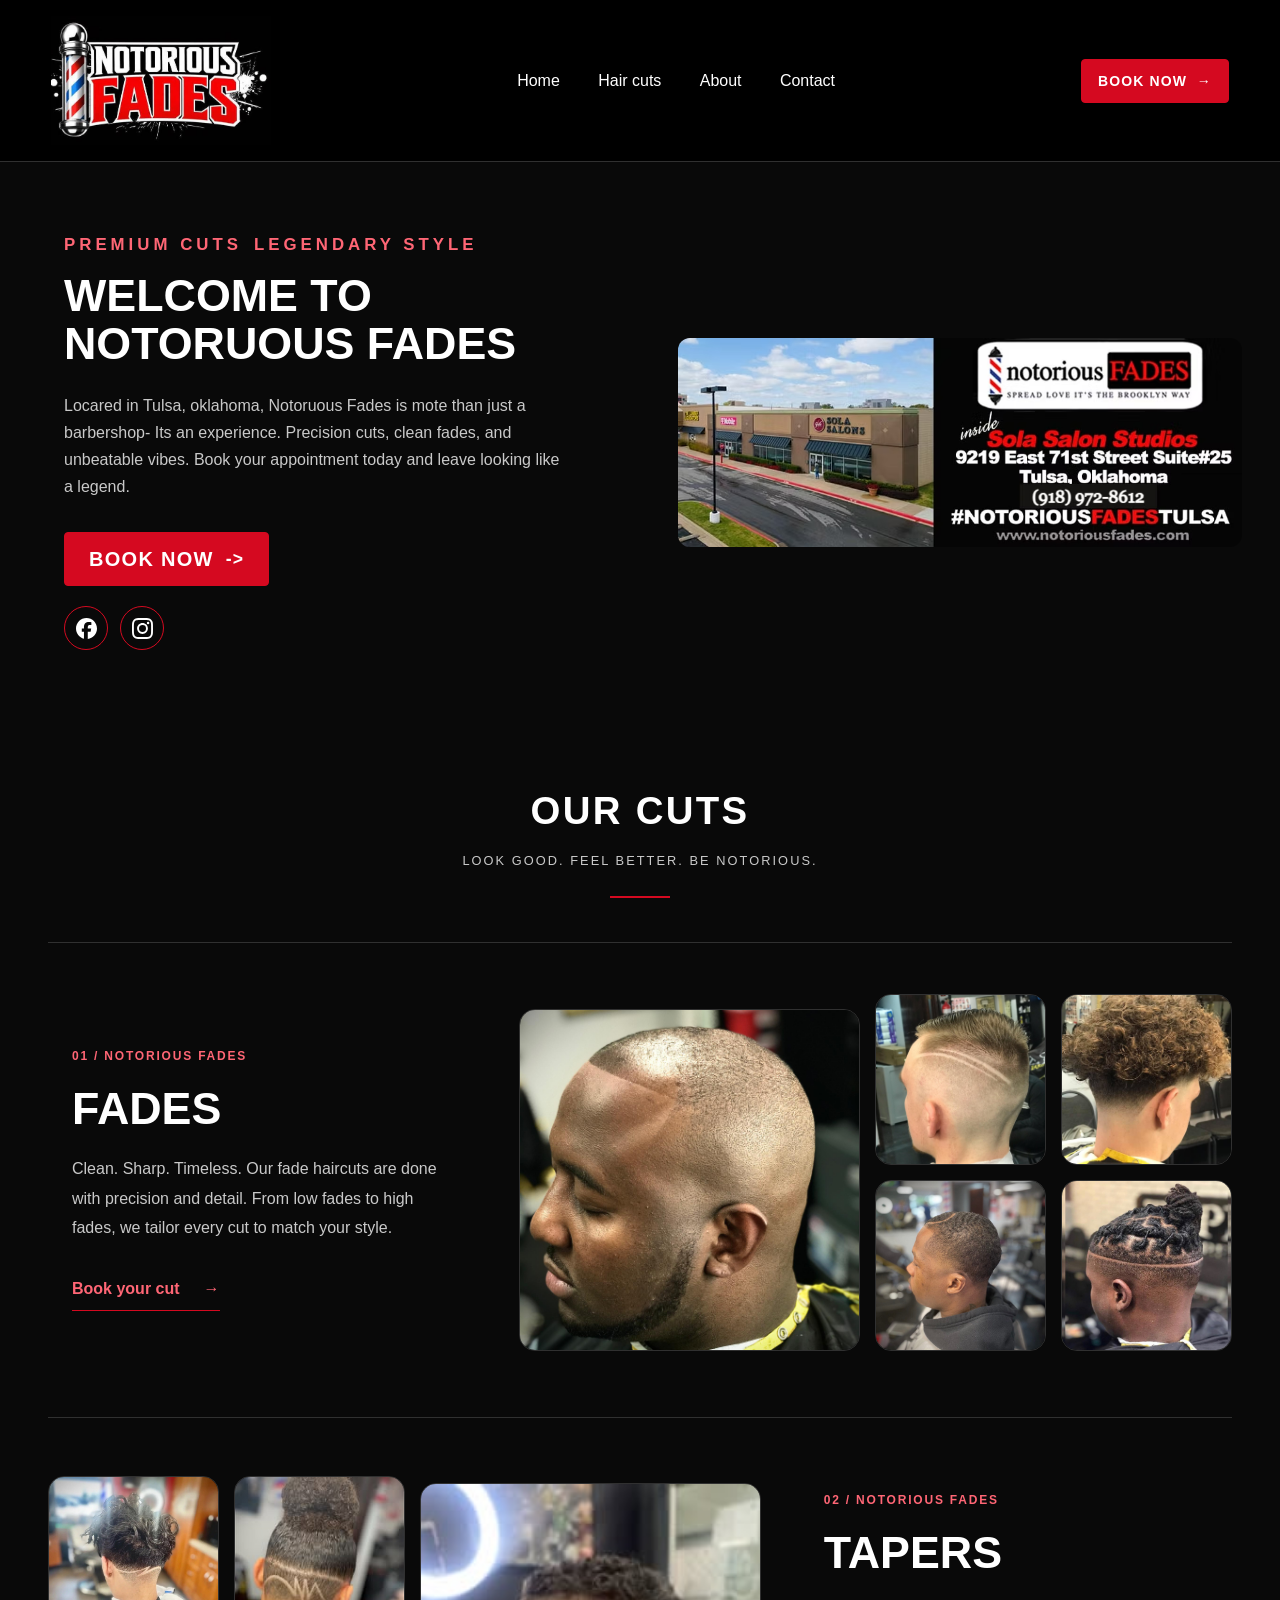
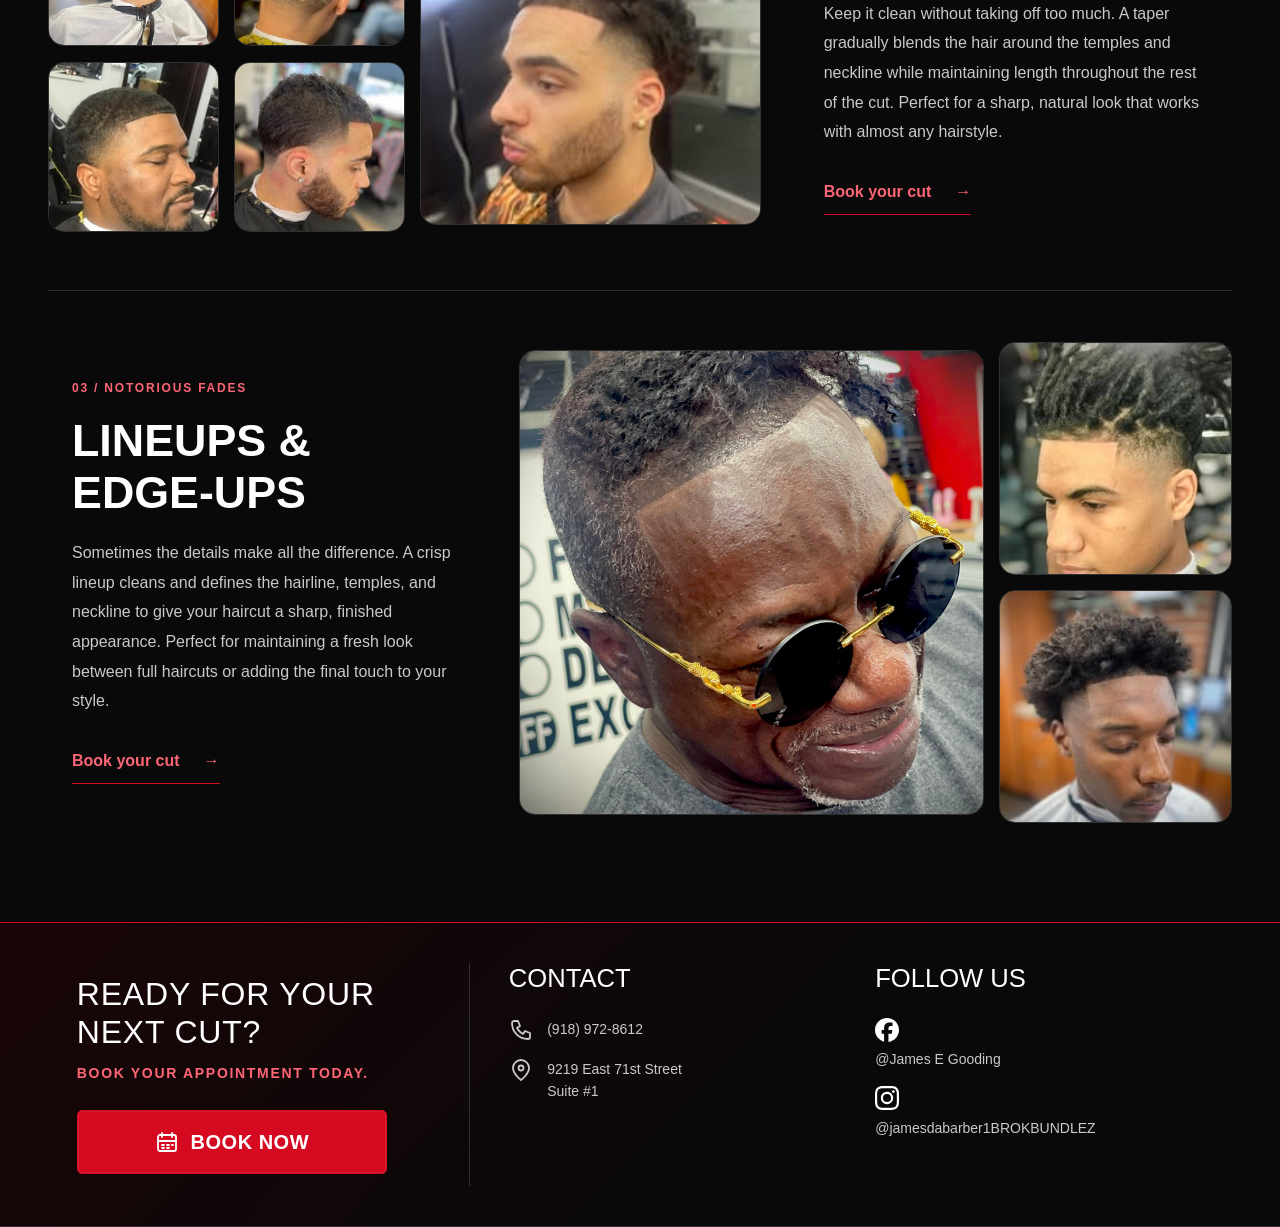
<file: index.html>
<!DOCTYPE html>
<html lang="en">
<head>
    <meta charset="UTF-8">
    <meta name="viewport" content="width=device-width, initial-scale=1.0">
    <title>Document</title>
    <link rel="stylesheet" href="style.css">
</head>
<body>
    <section class="heading" id="home">
        <div class="top-heading">
            <div class="nav-bar" style="grid-area: nav;"> 
                <nav>
                        <ul class="sidebar">
                            <li onclick=hideSidebar()><a href="#home"><svg xmlns="http://www.w3.org/2000/svg" height="26px" viewBox="0 -960 960 960" width="26px" fill="#e3e3e3"><path d="m256-200-56-56 224-224-224-224 56-56 224 224 224-224 56 56-224 224 224 224-56 56-224-224-224 224Z"/></svg></a></li>
                            <li><a href="#home">Home</a></li>
                            <li><a href="#cuts">Hair cuts</a></li>
                            <li><a href="#about">About</a></li>
                            <li><a href="#contact">Contact</a></li>
                        </ul>
                    <ul>
                        <li class="menu-button" onclick=showSidebar()><a href="#"><svg xmlns="http://www.w3.org/2000/svg" height="26px" viewBox="0 -960 960 960" width="26px" fill="#e3e3e3"><path d="M120-240v-80h720v80H120Zm0-200v-80h720v80H120Zm0-200v-80h720v80H120Z"/></svg></a></li>
                        <li class="hideOnMobile"><a href="#home">Home</a></li>
                        <li class="hideOnMobile"><a href="#cuts">Hair cuts</a></li>
                        <li class="hideOnMobile"><a href="#about">About</a></li>
                        <li class="hideOnMobile"><a href="#contact">Contact</a></li>
                    </ul>
                </nav>
            </div>
            <div class="book-now" style="grid-area: book;">
                <a href="https://getsquire.com/discover/barbershop/notorious-fades-tulsa">Book Now</a>
            </div>
        </div>
        <div class="logo" style="grid-area: logo;">
            <img src="james images/his logo.jpg" alt="Notorious Fades">
        </div>
    </section>
    <section class="hero">
        <div class="hook">
            <div class="hook-p1">
                <h3>PREMIUM CUTS </h3>  
                <h3>LEGENDARY STYLE </h3>  
            </div>
            <div class="hook-p2">
                <h2>WELCOME TO NOTORUOUS FADES</h2>
            </div>
            <div class="hook-p3">
                <p>Locared in Tulsa, oklahoma, Notoruous Fades is mote than just a barbershop- Its an experience. Precision cuts, clean fades, and unbeatable vibes. Book your appointment today and leave looking like a legend.</p>
            </div>
            <div>
                <a href="https://getsquire.com/discover/barbershop/notorious-fades-tulsa" class="btn">Book Now</a>
                <div class="social-media">
                    <a href="https://www.facebook.com/FadesbyJames/" target="_blank" rel="noopener noreferrer" aria-label="Visit Notorious Fades on Facebook"><img src="james images/facebook.svg" alt="Facebook"></a>
                    <a href="https://www.instagram.com/jamesdabarber1/?hl=en" target="_blank" rel="noopener noreferrer" aria-label="Visit Notorious Fades on Instagram"><img src="james images/instagram.svg" alt="Instagram"></a>
                </div> 
            </div>
        </div>
        <div class="hero-photo">
            <img src="james images/fb cover copy_edited.avif" alt="James Logo">
        </div>
    </section>
    <section class="hair-cuts" id="cuts" aria-labelledby="haircuts-title">
        <div class="haircut-header">
            <h2 id="haircuts-title">Our cuts</h2>
            <p>Look good. Feel better. Be notorious.</p>
        </div>

        <div class="hair-cuts-rows fades-row">
            <div class="hair-info">
                <span class="haircut-number" aria-hidden="true">01 / NOTORIOUS FADES</span>
                <h3>Fades</h3>
                <p>Clean. Sharp. Timeless. Our fade haircuts are done with precision and detail. From low fades to high fades, we tailor every cut to match your style.</p>
                <a class="haircut-booking" href="https://getsquire.com/discover/barbershop/notorious-fades-tulsa">Book your cut <span aria-hidden="true">&rarr;</span></a>
            </div>
            <div class="haircut-image">
                <img src="james images/fades/401b8a_0d8c77b6f33e45e49884475203c235f6~mv2.jpg" alt="Side view of a textured haircut with faded sides" loading="lazy" width="683" height="1024">
                <img src="james images/fades/401b8a_2ea6198324844e8fb70ebb6c78cc1d9e~mv2.jpg" alt="Side view of a textured haircut with faded sides" loading="lazy" width="683" height="1024">

                <img src="james images/fades/401b8a_be1d096941654ff4a89c3f30c0fe35fd~mv2.jpg" alt="Side view of a textured haircut with faded sides" loading="lazy" width="683" height="1024">
                <img src="james images/fades/401b8a_be6d9d34e3c24ac49764450ca8f4aab1~mv2.jpg" alt="Side view of a textured haircut with faded sides" loading="lazy" width="683" height="1024">
                <img src="james images/fades/401b8a_e115bf72e9a84fdb9ef04d9326b9d42d~mv2.jpg" alt="Side view of a textured haircut with faded sides" loading="lazy" width="683" height="1024">
            </div>
        </div>

        <div class="hair-cuts-rows tapers-row">
            <div class="haircut-image">
                <img src="james images/tapers/401b8a_c4059d801c5340e199b03a32a489d352~mv2.jpg" alt="Side view of a textured haircut with faded sides" loading="lazy" width="683" height="1024">
                <img src="james images/tapers/401b8a_ee8e773c074e4cffaac9f380479892eb~mv2.jpg" alt="Side view of a textured haircut with faded sides" loading="lazy" width="683" height="1024">
                <img src="james images/tapers/474037431_1982890532122186_326634295064536110_n.jpg" alt="Side view of a textured haircut with faded sides" loading="lazy" width="683" height="1024">
                <img src="james images/tapers/474129026_1982910705453502_2184823519702409751_n.jpg" alt="Side view of a textured haircut with faded sides" loading="lazy" width="683" height="1024">
                <img src="james images/tapers/489823155_1227850352678593_1571387191868704192_n.jpg" alt="Side view of a textured haircut with faded sides" loading="lazy" width="683" height="1024">
            </div>
            <div class="hair-info">
                <span class="haircut-number" aria-hidden="true">02 / NOTORIOUS FADES</span>
                <h3>Tapers</h3>
                <p>Keep it clean without taking off too much. A taper gradually blends the hair around the temples and neckline while maintaining length throughout the rest of the cut. Perfect for a sharp, natural look that works with almost any hairstyle.</p>
                <a class="haircut-booking" href="https://getsquire.com/discover/barbershop/notorious-fades-tulsa">Book your cut <span aria-hidden="true">&rarr;</span></a>
            </div>

        </div>

        <div class="hair-cuts-rows lineups-edge-ups-row">
            <div class="hair-info">
                <span class="haircut-number" aria-hidden="true">03 / NOTORIOUS FADES</span>
                <h3>Lineups & Edge-Ups</h3>
                <p>Sometimes the details make all the difference. A crisp lineup cleans and defines the hairline, temples, and neckline to give your haircut a sharp, finished appearance. Perfect for maintaining a fresh look between full haircuts or adding the final touch to your style.</p>
                <a class="haircut-booking" href="https://getsquire.com/discover/barbershop/notorious-fades-tulsa">Book your cut <span aria-hidden="true">&rarr;</span></a>
            </div>
            <div class="haircut-image">
                <img src="james images/lineups and edgeups/401b8a_7443ef934d574764b693b02d051f3a58~mv2.jpg" alt="Side view of a textured haircut with faded sides" loading="lazy" width="683" height="1024">
                <img src="james images/lineups and edgeups/473991619_1982906772120562_3640354402503544851_n.jpg" alt="Side view of a textured haircut with faded sides" loading="lazy" width="683" height="1024">
                <img src="james images/lineups and edgeups/797798960_1694560159340941_1281730772520415535_n.jpg" alt="Side view of a textured haircut with faded sides" loading="lazy" width="683" height="1024">
            </div>
        </div>
    </section>
    <footer id="contact">
        <div class="footer-content">
            <div class="call-action">
                <h3>Ready for your next cut?</h3>
                <p>Book your appointment today.</p>
                <a class="btn" href="https://getsquire.com/discover/barbershop/notorious-fades-tulsa"><svg class="footer-icon" viewBox="0 0 24 24" fill="none" stroke="currentColor" stroke-width="1.8" stroke-linecap="round" stroke-linejoin="round" aria-hidden="true"><rect x="3" y="5" width="18" height="16" rx="2"/><path d="M7 3v4m10-4v4M3 11h18M7 15h2m3 0h2m3 0h1M7 18h2m3 0h2"/></svg>Book now</a>
            </div>
            <div class="info">
                <h4>Contact</h4>
                <div class="footer-logo">
                    <svg class="footer-icon" viewBox="0 0 24 24" fill="none" stroke="currentColor" stroke-width="1.8" stroke-linecap="round" stroke-linejoin="round" aria-hidden="true"><path d="M5 3h4l2 5-3 2a15 15 0 0 0 6 6l2-3 5 2v4a2 2 0 0 1-2 2C10 21 3 14 3 5a2 2 0 0 1 2-2Z"/></svg>
                    <a href="tel:+19189728612">(918) 972-8612</a>
                </div>
                <div class="footer-logo">
                    <svg class="footer-icon" viewBox="0 0 24 24" fill="none" stroke="currentColor" stroke-width="1.8" stroke-linecap="round" stroke-linejoin="round" aria-hidden="true"><path d="M20 10c0 6-8 12-8 12S4 16 4 10a8 8 0 1 1 16 0Z"/><circle cx="12" cy="10" r="2.5"/></svg>
                    <p>9219 East 71st Street<br>Suite #1</p>
                </div>
            </div>
            <div class="social">
                <h4>Follow us</h4>

                <div class="footer-logo"><a href="https://www.facebook.com/FadesbyJames/"><img src="james images/facebook.svg" alt="Facebook"><p>@James E Gooding</p></a></div>
                <div class="footer-logo"><a href="https://www.instagram.com/jamesdabarber1/?hl=en"><img src="james images/instagram.svg" alt="Instagram"><p>@jamesdabarber1BROKBUNDLEZ</p></a></div>
            </div>
        </div>
    </footer>
    <script>
        function showSidebar() {
            const sidebar = document.querySelector(`.sidebar`)
            sidebar.style.display = `flex`;
        }
        function hideSidebar() {
            const sidebar = document.querySelector(`.sidebar`)
            sidebar.style.display = `none`;
        }
    </script>
</body>
</html>
</file>
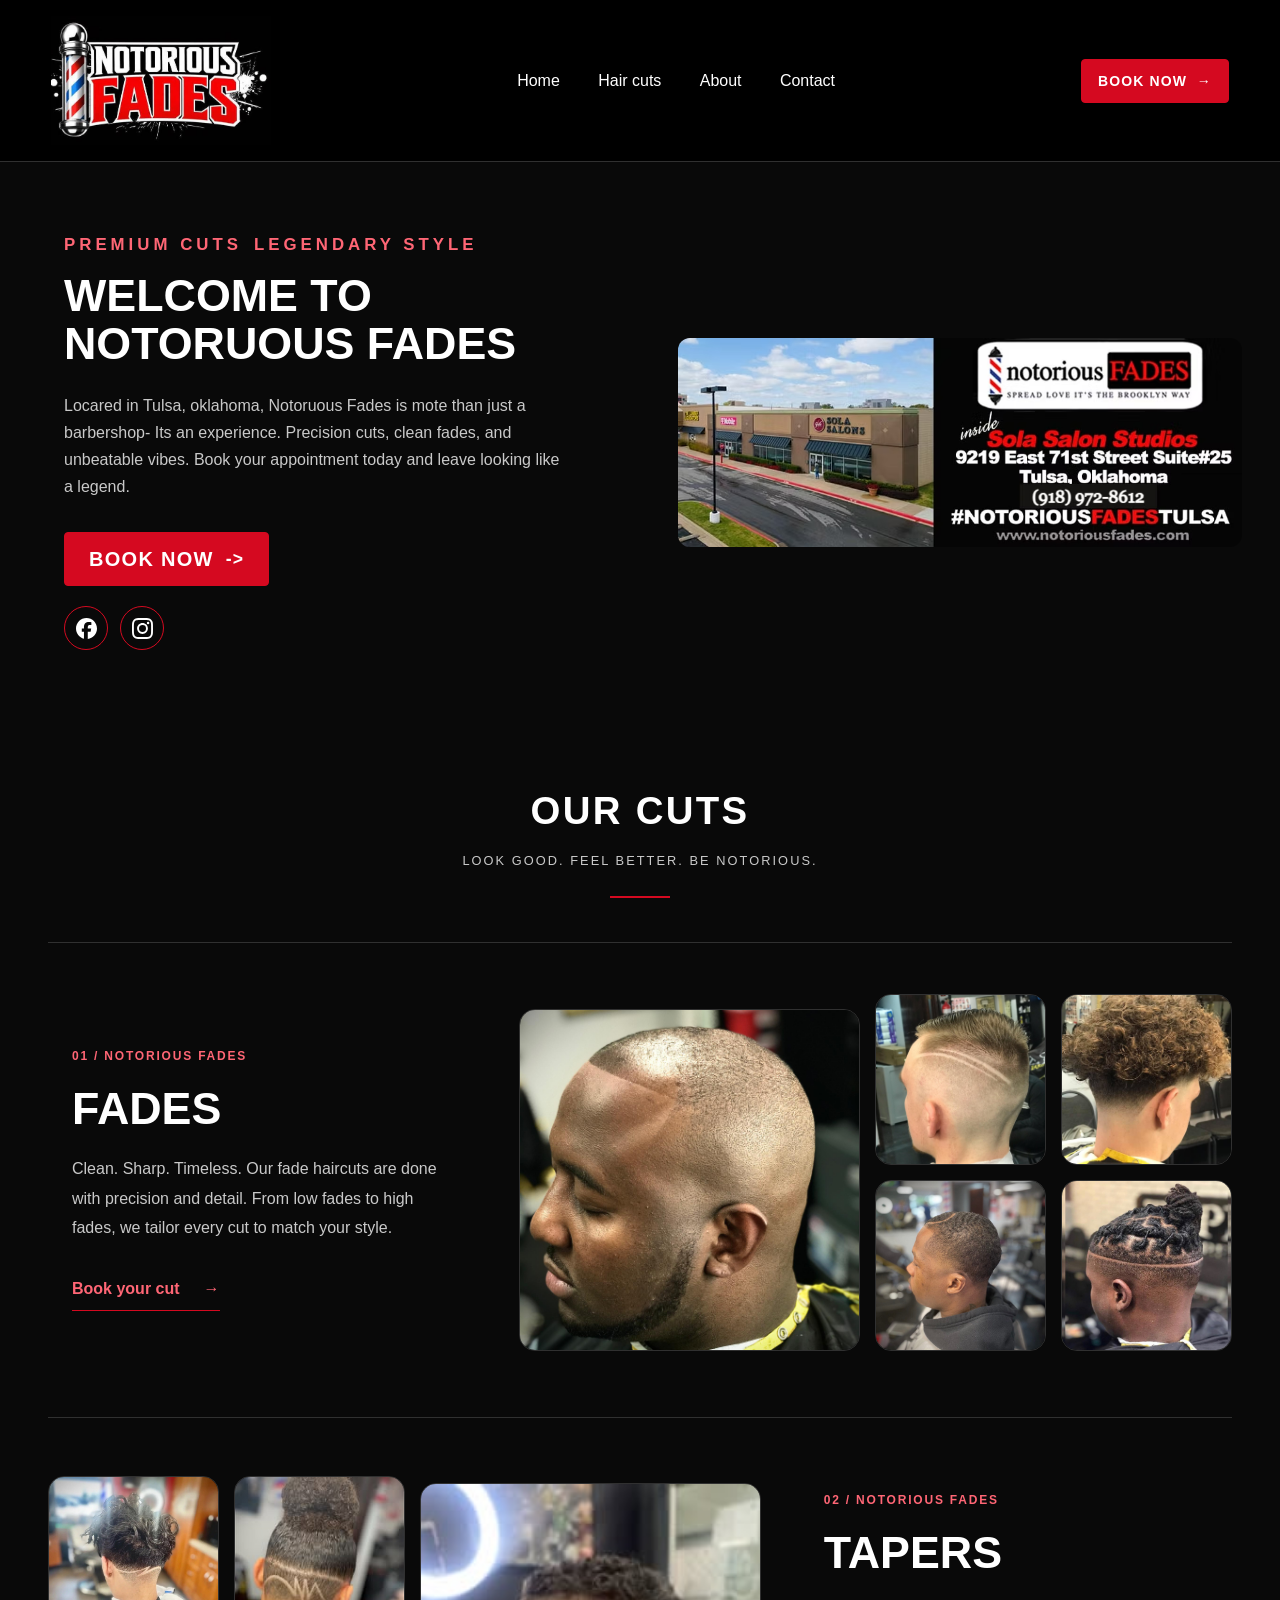
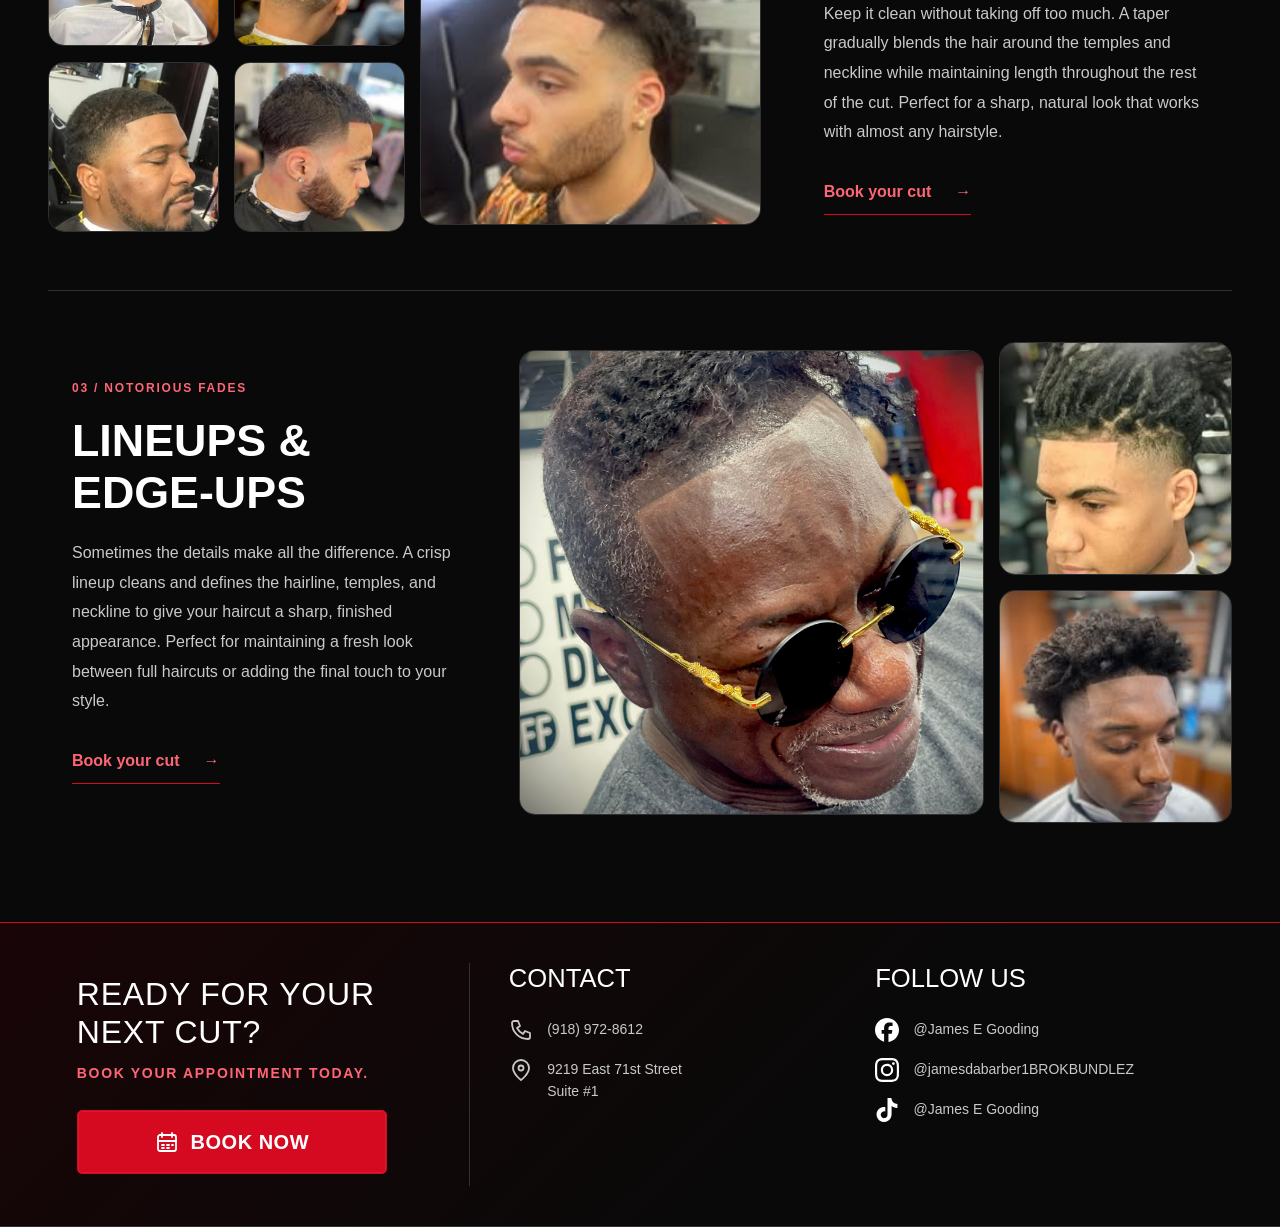
<file: jamesfades.html>
<!DOCTYPE html>
<html lang="en">
<head>
    <meta charset="UTF-8">
    <meta name="viewport" content="width=device-width, initial-scale=1.0">
    <title>Document</title>
    <link rel="stylesheet" href="style.css">
</head>
<body>
    <section class="heading" id="home">
        <div class="top-heading">
            <div class="nav-bar" style="grid-area: nav;"> 
                <nav>
                        <ul class="sidebar">
                            <li onclick=hideSidebar()><a href="#home"><svg xmlns="http://www.w3.org/2000/svg" height="26px" viewBox="0 -960 960 960" width="26px" fill="#e3e3e3"><path d="m256-200-56-56 224-224-224-224 56-56 224 224 224-224 56 56-224 224 224 224-56 56-224-224-224 224Z"/></svg></a></li>
                            <li><a href="#home">Home</a></li>
                            <li><a href="#cuts">Hair cuts</a></li>
                            <li><a href="#about">About</a></li>
                            <li><a href="#contact">Contact</a></li>
                        </ul>
                    <ul>
                        <li class="menu-button" onclick=showSidebar()><a href="#"><svg xmlns="http://www.w3.org/2000/svg" height="26px" viewBox="0 -960 960 960" width="26px" fill="#e3e3e3"><path d="M120-240v-80h720v80H120Zm0-200v-80h720v80H120Zm0-200v-80h720v80H120Z"/></svg></a></li>
                        <li class="hideOnMobile"><a href="#home">Home</a></li>
                        <li class="hideOnMobile"><a href="#cuts">Hair cuts</a></li>
                        <li class="hideOnMobile"><a href="#about">About</a></li>
                        <li class="hideOnMobile"><a href="#contact">Contact</a></li>
                    </ul>
                </nav>
            </div>
            <div class="book-now" style="grid-area: book;">
                <a href="https://getsquire.com/discover/barbershop/notorious-fades-tulsa">Book Now</a>
            </div>
        </div>
        <div class="logo" style="grid-area: logo;">
            <img src="james images/his logo.jpg" alt="Notorious Fades">
        </div>
    </section>
    <section class="hero">
        <div class="hook">
            <div class="hook-p1">
                <h3>PREMIUM CUTS </h3>  
                <h3>LEGENDARY STYLE </h3>  
            </div>
            <div class="hook-p2">
                <h2>WELCOME TO NOTORUOUS FADES</h2>
            </div>
            <div class="hook-p3">
                <p>Locared in Tulsa, oklahoma, Notoruous Fades is mote than just a barbershop- Its an experience. Precision cuts, clean fades, and unbeatable vibes. Book your appointment today and leave looking like a legend.</p>
            </div>
            <div>
                <a href="https://getsquire.com/discover/barbershop/notorious-fades-tulsa" class="btn">Book Now</a>
                <div class="social-media">
                    <a href="https://www.facebook.com/NotoriusFades" target="_blank" rel="noopener noreferrer" aria-label="Visit Notorious Fades on Facebook"><img src="james images/facebook.svg" alt="Facebook"></a>
                    <a href="https://www.instagram.com/notoriusfades/" target="_blank" rel="noopener noreferrer" aria-label="Visit Notorious Fades on Instagram"><img src="james images/instagram.svg" alt="Instagram"></a>
                </div> 
            </div>
        </div>
        <div class="hero-photo">
            <img src="james images/fb cover copy_edited.avif" alt="James Logo">
        </div>
    </section>
    <section class="hair-cuts" id="cuts" aria-labelledby="haircuts-title">
        <div class="haircut-header">
            <h2 id="haircuts-title">Our cuts</h2>
            <p>Look good. Feel better. Be notorious.</p>
        </div>

        <div class="hair-cuts-rows fades-row">
            <div class="hair-info">
                <span class="haircut-number" aria-hidden="true">01 / NOTORIOUS FADES</span>
                <h3>Fades</h3>
                <p>Clean. Sharp. Timeless. Our fade haircuts are done with precision and detail. From low fades to high fades, we tailor every cut to match your style.</p>
                <a class="haircut-booking" href="https://getsquire.com/discover/barbershop/notorious-fades-tulsa">Book your cut <span aria-hidden="true">&rarr;</span></a>
            </div>
            <div class="haircut-image">
                <img src="james images/fades/401b8a_0d8c77b6f33e45e49884475203c235f6~mv2.jpg" alt="Side view of a textured haircut with faded sides" loading="lazy" width="683" height="1024">
                <img src="james images/fades/401b8a_2ea6198324844e8fb70ebb6c78cc1d9e~mv2.jpg" alt="Side view of a textured haircut with faded sides" loading="lazy" width="683" height="1024">

                <img src="james images/fades/401b8a_be1d096941654ff4a89c3f30c0fe35fd~mv2.jpg" alt="Side view of a textured haircut with faded sides" loading="lazy" width="683" height="1024">
                <img src="james images/fades/401b8a_be6d9d34e3c24ac49764450ca8f4aab1~mv2.jpg" alt="Side view of a textured haircut with faded sides" loading="lazy" width="683" height="1024">
                <img src="james images/fades/401b8a_e115bf72e9a84fdb9ef04d9326b9d42d~mv2.jpg" alt="Side view of a textured haircut with faded sides" loading="lazy" width="683" height="1024">
            </div>
        </div>

        <div class="hair-cuts-rows tapers-row">
            <div class="haircut-image">
                <img src="james images/tapers/401b8a_c4059d801c5340e199b03a32a489d352~mv2.jpg" alt="Side view of a textured haircut with faded sides" loading="lazy" width="683" height="1024">
                <img src="james images/tapers/401b8a_ee8e773c074e4cffaac9f380479892eb~mv2.jpg" alt="Side view of a textured haircut with faded sides" loading="lazy" width="683" height="1024">
                <img src="james images/tapers/474037431_1982890532122186_326634295064536110_n.jpg" alt="Side view of a textured haircut with faded sides" loading="lazy" width="683" height="1024">
                <img src="james images/tapers/474129026_1982910705453502_2184823519702409751_n.jpg" alt="Side view of a textured haircut with faded sides" loading="lazy" width="683" height="1024">
                <img src="james images/tapers/489823155_1227850352678593_1571387191868704192_n.jpg" alt="Side view of a textured haircut with faded sides" loading="lazy" width="683" height="1024">
            </div>
            <div class="hair-info">
                <span class="haircut-number" aria-hidden="true">02 / NOTORIOUS FADES</span>
                <h3>Tapers</h3>
                <p>Keep it clean without taking off too much. A taper gradually blends the hair around the temples and neckline while maintaining length throughout the rest of the cut. Perfect for a sharp, natural look that works with almost any hairstyle.</p>
                <a class="haircut-booking" href="https://getsquire.com/discover/barbershop/notorious-fades-tulsa">Book your cut <span aria-hidden="true">&rarr;</span></a>
            </div>

        </div>

        <div class="hair-cuts-rows lineups-edge-ups-row">
            <div class="hair-info">
                <span class="haircut-number" aria-hidden="true">03 / NOTORIOUS FADES</span>
                <h3>Lineups & Edge-Ups</h3>
                <p>Sometimes the details make all the difference. A crisp lineup cleans and defines the hairline, temples, and neckline to give your haircut a sharp, finished appearance. Perfect for maintaining a fresh look between full haircuts or adding the final touch to your style.</p>
                <a class="haircut-booking" href="https://getsquire.com/discover/barbershop/notorious-fades-tulsa">Book your cut <span aria-hidden="true">&rarr;</span></a>
            </div>
            <div class="haircut-image">
                <img src="james images/lineups and edgeups/401b8a_7443ef934d574764b693b02d051f3a58~mv2.jpg" alt="Side view of a textured haircut with faded sides" loading="lazy" width="683" height="1024">
                <img src="james images/lineups and edgeups/473991619_1982906772120562_3640354402503544851_n.jpg" alt="Side view of a textured haircut with faded sides" loading="lazy" width="683" height="1024">
                <img src="james images/lineups and edgeups/797798960_1694560159340941_1281730772520415535_n.jpg" alt="Side view of a textured haircut with faded sides" loading="lazy" width="683" height="1024">
            </div>
        </div>
    </section>
    <footer id="contact">
        <div class="footer-content">
            <div class="call-action">
                <h3>Ready for your next cut?</h3>
                <p>Book your appointment today.</p>
                <a class="btn" href="https://getsquire.com/discover/barbershop/notorious-fades-tulsa"><svg class="footer-icon" viewBox="0 0 24 24" fill="none" stroke="currentColor" stroke-width="1.8" stroke-linecap="round" stroke-linejoin="round" aria-hidden="true"><rect x="3" y="5" width="18" height="16" rx="2"/><path d="M7 3v4m10-4v4M3 11h18M7 15h2m3 0h2m3 0h1M7 18h2m3 0h2"/></svg>Book now</a>
            </div>
            <div class="info">
                <h4>Contact</h4>
                <div class="footer-logo">
                    <svg class="footer-icon" viewBox="0 0 24 24" fill="none" stroke="currentColor" stroke-width="1.8" stroke-linecap="round" stroke-linejoin="round" aria-hidden="true"><path d="M5 3h4l2 5-3 2a15 15 0 0 0 6 6l2-3 5 2v4a2 2 0 0 1-2 2C10 21 3 14 3 5a2 2 0 0 1 2-2Z"/></svg>
                    <a href="tel:+19189728612">(918) 972-8612</a>
                </div>
                <div class="footer-logo">
                    <svg class="footer-icon" viewBox="0 0 24 24" fill="none" stroke="currentColor" stroke-width="1.8" stroke-linecap="round" stroke-linejoin="round" aria-hidden="true"><path d="M20 10c0 6-8 12-8 12S4 16 4 10a8 8 0 1 1 16 0Z"/><circle cx="12" cy="10" r="2.5"/></svg>
                    <p>9219 East 71st Street<br>Suite #1</p>
                </div>
            </div>
            <div class="social">
                <h4>Follow us</h4>

                <div class="footer-logo"><img src="james images/facebook.svg" alt="Facebook"><p>@James E Gooding</p></div>
                <div class="footer-logo"><img src="james images/instagram.svg" alt="Instagram"><p>@jamesdabarber1BROKBUNDLEZ</p></div>
                <div class="footer-logo"><img src="james images/tiktok.svg" alt="TikTok"><p>@James E Gooding</p></div>
            </div>
        </div>
    </footer>
    <script>
        function showSidebar() {
            const sidebar = document.querySelector(`.sidebar`)
            sidebar.style.display = `flex`;
        }
        function hideSidebar() {
            const sidebar = document.querySelector(`.sidebar`)
            sidebar.style.display = `none`;
        }
    </script>
</body>
</html>
</file>
<file: style.css>
:root {
    --brand-red: #d50920;
    --red-hover: #b7071b;
    --accent-text: #ff6675;
    --surface: #090909;
    --text: #ffffff;
    --muted: #c9c9c9;
    --border: #303030;
}
* {
    box-sizing: border-box;
    margin: 0;
    padding: 0;
}
body {
    min-height: 100vh;
    font-family: 'Poppins', sans-serif;
    background-color: black;
    color: var(--text);
    overflow-wrap: break-word;
}
img {
    max-width: 100%;
}
a:focus-visible {
    outline: 2px solid var(--accent-text);
    outline-offset: 4px;
}
.heading {
    display: grid;
    grid-template-columns: auto minmax(0, 1fr) auto;
    grid-template-areas: "logo nav book";
    align-items: center;
    padding: 1rem clamp(1rem, 4vw, 4rem);
    gap: 1rem;
    border-bottom: 1px solid var(--border);
}
.nav-bar {
    justify-self: center;
}
.nav-bar > nav > ul:not(.sidebar) a {
    padding-inline: clamp(0.65rem, 1.5vw, 1.5rem);
}
nav {
    box-shadow: 0px 4px 4px rgba(0, 0, 0, 0.25);
}
nav ul {
    width: 100%;
    list-style: none;
    display: flex;
    justify-content: flex-start;
    align-items: center;
}
nav li {
    height: 50px;
}
nav a {
    height: 100%;
    padding: 0 30px;
    text-decoration: none;
    display: flex;
    align-items: center;
    color: white;
}
nav a:hover {
    background-color: var(--brand-red);
}
.sidebar {
    position: fixed;
    top: 0;
    left: 0;
    width: min(280px, 100vw);
    max-height: 100dvh;
    overflow-y: auto;
    z-index: 999;
    background-color: black;
    backdrop-filter: blur(10px);
    box-shadow: 0px 4px 4px rgba(0, 0, 0, 0.25);
    display: none;
    flex-direction: column;
    align-items: flex-start;
    justify-content: flex-start;
}
.sidebar li {
    width: 100%;
}
.sidebar a {
    width: 100%;
}
.menu-button {
    display: none;
}
.top-heading {
    display: contents;
}
.book-now {
    display: flex;
    justify-content:flex-end;
}
.book-now a {
    display: inline-flex;
    align-items: center;
    justify-content: center;
    gap: 0.6rem;
    min-height: 44px;
    text-decoration: none;
    text-transform: uppercase;
    letter-spacing: 0.08em;
    white-space: nowrap;
    color: var(--text);
    font-size: 0.875rem;
    font-weight: 700;
    background-color: var(--brand-red);
    border: 1px solid var(--brand-red);
    border-radius: 4px;
    padding: 0.65rem 1rem;
    cursor: pointer;
    transition: background-color 180ms ease, color 180ms ease;
}
.book-now a::after {
    content: "\2192";
}
.book-now a:hover {
    background-color: var(--red-hover);
    color: var(--text);
}
.book-now a:focus-visible {
    outline: 2px solid var(--accent-text);
    outline-offset: 4px;
}

.logo {
    position: relative;
    width: clamp(150px, 19vw, 220px);
    aspect-ratio: 1.7;
    overflow: hidden;
}
.logo img {
    position: absolute;
    width: 140%;
    max-width: none;
    height: auto;
    top: 50%;
    left: 50%;
    transform: translate(-50%, -53%);
}
.hero{
    min-height: 560px;
    display: grid;
    grid-template-columns: repeat(2, minmax(0, 1fr));
    background-color: var(--surface);
    color: white;
}
.hook {
      display: flex;
    flex-direction: column;
    justify-content: center;

    min-width: 0;
    padding: clamp(2rem, 5vw, 5rem);

    background:
        linear-gradient(
            90deg,
            rgba(9, 9, 9, 1) 0%,
            rgba(9, 9, 9, 0.98) 70%,
            rgba(9, 9, 9, 0.9) 100%
        );
}
.hook-p1 {
    display: flex;
    flex-wrap: wrap;
    align-items: center;
    gap: 0.75rem;
    color: var(--accent-text);
    font-size: 0.9rem;
    font-weight: 600;
    letter-spacing: 0.25rem;
    text-transform: uppercase;
    margin-bottom: 1rem;
}
.hook-p1 h3 {
    margin: 0;
}
.hook-p2 {
    font-size: clamp(1.75rem, 3.5vw, 3.5rem);
    line-height: 1.08;

    text-transform: uppercase;

    margin: 0 0 1.5rem;

    max-width: 650px;
}
.hook-p2 h2 {
    font-size: inherit;
}
.hook-p3 {
    max-width: 500px;

    font-size: 1rem;
    line-height: 1.7;

    color: var(--muted);

    margin-bottom: 2rem;
}
.btn {
    display: inline-flex;
    align-items: center;
    justify-content: center;
    gap: 0.75rem;
    min-width: 170px;
    max-width: 100%;
    padding: 0.9rem 1.5rem;
    border: 1px solid var(--brand-red);
    border-radius: 4px;
    background-color: var(--brand-red);
    color: var(--text);
    font-size: clamp(1rem, 2vw, 1.25rem);
    font-weight: 700;
    letter-spacing: 0.08rem;
    text-decoration: none;
    text-transform: uppercase;
    transition: background-color 180ms ease, color 180ms ease, transform 180ms ease, box-shadow 180ms ease;
}
.btn::after {
    content: "->";
    font-size: 1.1rem;
    transition: transform 180ms ease;
}
.btn:hover {
    background-color: var(--red-hover);
    color: var(--text);
    box-shadow: 0 8px 20px rgba(0, 0, 0, 0.35);
    transform: translateY(-2px);
}
.hero-photo {
    display: grid;
    align-items: center;
    min-width: 0;
    padding: clamp(1rem, 3vw, 3rem);
    background-color: var(--surface);
}
.hero-photo img {
    display: block;
    width: 100%;
    height: auto;
    object-fit: contain;
    object-position: center;
    border-radius: 12px;
}
.social-media {
    display: flex;
    gap: 0.75rem;
    margin-top: 1.25rem;
}
.social-media a {
    display: grid;
    width: 44px;
    height: 44px;
    place-items: center;
    border: 1px solid var(--brand-red);
    border-radius: 50%;
    transition: background-color 180ms ease, border-color 180ms ease, transform 180ms ease;
}
.social-media img {
    width: 21px;
    height: 21px;
    filter: brightness(0) invert(1);
    transition: filter 180ms ease;
}

.hair-cuts {
    padding: clamp(1rem, 4vw, 3rem);
    background: var(--surface);
    color: var(--text);
    scroll-margin-top: 2rem;
}
.haircut-header {
    min-height: auto;
    padding: 20px 0;
    display: flex;
    flex-direction: column;
    justify-content: center;
    max-width: 600px;
    margin: 0 auto 1.5rem;
    text-align: center;
    text-transform: uppercase;
}
.haircut-header h2 {
    margin-bottom: 1rem;
    font-size: clamp(1.75rem, 3vw, 2.5rem);
    font-weight: 700;
    letter-spacing: 0.06em;
    line-height: 1.1;
}
.haircut-header p {
    color: var(--muted);
    font-size: 0.8rem;
    letter-spacing: 0.16em;
    line-height: 1.8;
}
.haircut-header::after {
    content: "";
    display: block;
    width: 60px;
    height: 2px;
    margin: 1.5rem auto 0;
    background: var(--brand-red);
}
.hair-cuts-rows {
    display: grid;
    grid-template-columns: repeat(2, minmax(0, 1fr));
    align-items: center;
    gap: clamp(1.5rem, 5vw, 5rem);
    max-width: 1050px;
    margin-inline: auto;
    padding-block: clamp(2rem, 4vw, 3.5rem);
    border-top: 1px solid var(--border);
}
.haircut-image {
    display: grid;
    grid-template-columns: minmax(0, 2fr) repeat(2, minmax(0, 1fr));
    gap: clamp(0.5rem, 1.2vw, 1rem);
    width: 100%;
    min-width: 0;
    justify-self: center;
}
.haircut-image img {
    display: block;
    width: 100%;
    height: 100%;
    min-width: 0;
    min-height: 0;
    aspect-ratio: 1;
    object-fit: cover;
    object-position: center;
    border-radius: 16px;
    border: 1px solid var(--border);
}
.haircut-image img:first-child {
    grid-column: 1;
    grid-row: 1 / span 3;
    align-self: center;
    height: auto;
    aspect-ratio: 1;
}
.haircut-image img:nth-child(2n) {
    grid-column: 2;
}
.haircut-image img:nth-child(2n + 3) {
    grid-column: 3;
}
.hair-cuts-rows:has(.haircut-image > img:nth-child(2)) {
    grid-template-columns: minmax(0, 1fr) minmax(0, 1.65fr);
    max-width: 1200px;
    gap: clamp(1.5rem, 3vw, 3rem);
}
.haircut-image:has(> img:only-child) {
    grid-template-columns: minmax(0, 1fr);
    max-width: 360px;
}
.haircut-image img:only-child {
    grid-column: 1;
    grid-row: auto;
    height: auto;
    aspect-ratio: auto;
}

.tapers-row .haircut-image {
    grid-template-columns: repeat(2, minmax(0, 1fr)) minmax(0, 2fr);
}
.tapers-row .haircut-image img:first-child {
    grid-column: 3;
    grid-row: 1 / span 2;
}
.tapers-row .haircut-image img:nth-child(2n) {
    grid-column: 1;
}
.tapers-row .haircut-image img:nth-child(2n + 3) {
    grid-column: 2;
}

.lineups-edge-ups-row .haircut-image {
    grid-template-columns: minmax(0, 2fr) minmax(0, 1fr);
}
.lineups-edge-ups-row .haircut-image img:first-child {
    grid-row: 1 / span 2;
}
.lineups-edge-ups-row .haircut-image img:nth-child(n + 2) {
    grid-column: 2;
}
@media (min-width: 901px) {
    .hair-cuts-rows.tapers-row:has(.haircut-image > img:nth-child(2)) {
        grid-template-columns: minmax(0, 1.65fr) minmax(0, 1fr);
    }
}
@media (max-width: 900px) {
    .hair-cuts-rows:has(.haircut-image > img:nth-child(2)) {
        grid-template-columns: minmax(0, 1fr);
        max-width: 640px;
    }
    .haircut-image:has(> img:nth-child(2)) {
        grid-row: 1;
    }
}
.hair-info {
    min-width: 0;
    padding: clamp(0rem, 2vw, 1.5rem);
}
.haircut-number {
    display: block;
    margin-bottom: 1.25rem;
    color: var(--accent-text);
    font-size: 0.75rem;
    font-weight: 700;
    letter-spacing: 0.15em;
}
.hair-info h3 {
    margin-bottom: 1.25rem;
    font-size: clamp(1.8rem, 3.5vw, 3rem);
    font-weight: 700;
    line-height: 1.15;
    text-transform: uppercase;
}
.hair-info p {
    max-width: 44ch;
    color: var(--muted);
    font-size: 1rem;
    line-height: 1.85;
}
.haircut-booking {
    display: inline-flex;
    align-items: center;
    gap: 1.5rem;
    min-height: 44px;
    margin-top: 1.5rem;
    border-bottom: 1px solid var(--brand-red);
    color: var(--accent-text);
    font-weight: 600;
    text-decoration: none;
}
.haircut-booking:hover {
    color: white;
    border-color: white;
}
.haircut-booking:focus-visible {
    outline: 2px solid var(--accent-text);
    outline-offset: 5px;
}

footer {
    display: flex;
    justify-content: space-between;
    padding: 2.5rem clamp(1.5rem, 6vw, 5.5rem);
    border-top: 1px solid var(--brand-red);
    border-bottom: 1px solid var(--border);
    background: linear-gradient(135deg, #190507, #090909 65%);
    color: var(--text);
}
.footer-content {
    display: grid;
    grid-template-columns: minmax(0, 1.2fr) repeat(2, minmax(0, 1fr));
    width: 100%;
    gap: clamp(1.5rem, 3vw, 3rem);
    max-width: 1200px;
    margin-inline: auto;
}
.footer-content > div {
    min-width: 0;
}
footer h4,
.call-action h3 {
    font-family: 'Arial Narrow', Impact, sans-serif;
    font-weight: 400;
    text-transform: uppercase;
}
footer h4 {
    margin-bottom: 1.5rem;
    color: var(--text);
    font-size: 1.6rem;
    line-height: 1.2;
}
footer p,
footer a {
    line-height: 1.6;
    overflow-wrap: anywhere;
}
footer a:focus-visible {
    outline: 2px solid var(--accent-text);
    outline-offset: 5px;
}
.call-action {
    display: flex;
    flex-direction: column;
    align-items: flex-start;
    justify-content: center;
    padding: 0.75rem clamp(1rem, 3vw, 3rem) 0.75rem 0;
    border-right: 1px solid var(--border);
}
.call-action h3 {
    margin-bottom: 0.65rem;
    font-size: clamp(1.5rem, 2.5vw, 2rem);
    line-height: 1.2;
    letter-spacing: 0.025em;
}
.call-action p {
    color: var(--accent-text);
    font-size: 0.875rem;
    font-weight: 600;
    letter-spacing: 0.12em;
    text-transform: uppercase;
}
.call-action .btn {
    width: 100%;
    max-width: 310px;
    min-width: 0;
    min-height: 64px;
    margin-top: 1.6rem;
    padding: 0.85rem 1rem;
    border: 1px solid var(--brand-red);
    border-radius: 5px;
    background: var(--brand-red);
    box-shadow: inset 0 0 0 1px #ffffff12;
    color: #fff;
    font-size: 1.25rem;
    letter-spacing: 0.025em;
}
.call-action .btn::after {
    content: none;
}
.call-action .btn:hover {
    background: var(--red-hover);
    transform: none;
}
.footer-logo {
    display: flex;
    align-items: flex-start;
    gap: 0.9rem;
    margin-bottom: 1rem;
    color: var(--muted);
    font-size: 0.875rem;
}
.footer-logo p,
.footer-logo a {
    min-width: 0;
}
.footer-logo a {
    color: inherit;
    text-decoration: none;
}
.footer-logo a:hover {
    color: var(--accent-text);
}
.footer-icon,
.footer-logo img {
    flex-shrink: 0;
    width: 24px;
    height: 24px;
}
.footer-logo img {
    object-fit: contain;
    filter: brightness(0) invert(1);
}
@media (max-width: 900px) {
    .footer-content {
        grid-template-columns: repeat(2, minmax(0, 1fr));
    }
    .call-action {
        grid-column: 1 / -1;
        border-right: 0;
        border-bottom: 1px solid var(--border);
        padding: 0 0 2rem;
    }
}
@media (max-width: 540px) {
    .footer-content {
        grid-template-columns: minmax(0, 1fr);
        gap: 2rem;
    }
    footer h4 {
        margin-bottom: 1rem;
    }
}
@media (max-width: 650px) {
    .hair-cuts-rows {
        grid-template-columns: minmax(0, 1fr);
        gap: 1.75rem;
    }
    .haircut-image {
        grid-row: 1;
    }
    .hair-info {
        width: 100%;
        max-width: 640px;
        justify-self: center;
        padding: 0;
    }
}

@media (max-width: 800px){
    .hero {
        grid-template-columns: 1fr;
        min-height: 0;
    }
    .hook {
        min-height: auto;
        padding: 3rem 1.5rem;
    }
    .hero-photo {
        padding: 0 1.5rem 2rem;
    }
}

@media (max-width: 800px){
    .heading {
        grid-template-columns: 1fr auto 1fr;
        grid-template-areas: "nav logo book";
        gap: 0.5rem;
    }
    .nav-bar {
        justify-self: start;
    }
    .logo {
        width: clamp(120px, 24vw, 180px);
    }
    .book-now a {
        font-size: 0.75rem;
        padding: 0.65rem;
    }
    .book-now a::after {
        content: none;
    }
    .hideOnMobile {
        display: none;
    }
    .menu-button {
        display: block;
    }
}
@media (max-width: 400px){
    .sidebar {
        width: 100%;
    }
    .heading {
        padding-inline: 0.75rem;
    }
}
@media (max-width: 540px) {
    .haircut-image {
        grid-template-columns: minmax(0, 1.6fr) minmax(0, 1fr);
        gap: 0.5rem;
    }
    .haircut-image img {
        border-radius: 10px;
    }
    .hook {
        padding: 2.5rem 1rem;
    }
    .hero-photo {
        padding: 0 1rem 1.5rem;
    }
}

@media (max-width: 650px) {
    .fades-row .haircut-image,
    .tapers-row .haircut-image {
        grid-template-columns: repeat(2, minmax(0, 1fr));
        gap: 0.75rem;
        align-items: start;
    }
    .fades-row .haircut-image img:first-child,
    .tapers-row .haircut-image img:first-child {
        grid-column: 1 / -1;
        grid-row: 1;
    }
    .fades-row .haircut-image img:nth-child(n + 2),
    .tapers-row .haircut-image img:nth-child(n + 2) {
        grid-column: auto;
        grid-row: auto;
        height: auto;
        aspect-ratio: 1;
    }
}
@media (max-width: 340px) {
    .heading {
        grid-template-columns: auto minmax(0, 1fr);
        grid-template-areas: "nav logo" "book book";
    }
    .logo {
        justify-self: end;
    }
    .book-now a {
        width: 100%;
    }
}
@media (prefers-reduced-motion: reduce) {
    *, *::before, *::after {
        transition: none !important;
    }
}
</file>
